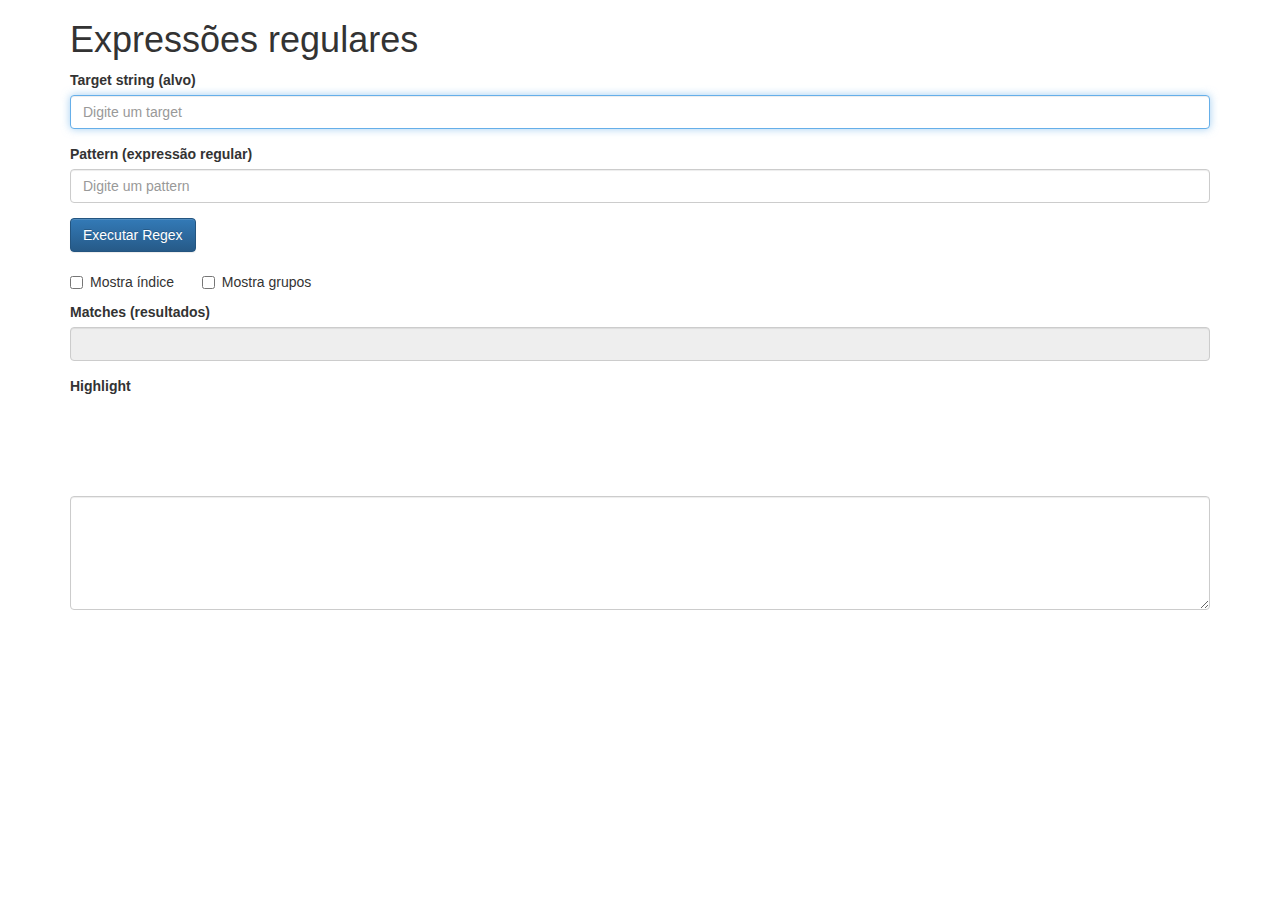
<file: T2/Regex/index.html>
<!DOCTYPE html>
<html>
<head>
    <meta charset="UTF-8">
    <title>Alura - Expressões regulares</title>
    <link rel="stylesheet" href="css/bootstrap.css">
    <link rel="stylesheet" href="css/bootstrap-theme.css"> 
</head>

<body class="container">
    
    <h1 class="text-left">Expressões regulares</h1>
    
    <form class="form" >
        
        <div class="form-group">
            <label for="target">Target string (alvo)</label>
            <input type="text" id="target" class="form-control" value="" autocomplete="off" required autofocus placeholder="Digite um target" />        
        </div>    
        
        <div class="form-group">
            <label for="pattern">Pattern (expressão regular)</label>
            <input type="text" id="pattern" class="form-control" value="" autocomplete="off" required  placeholder="Digite um pattern"/>
        </div>

        <div class="form-group">                
            <button class="btn btn-primary" onclick="executa(event)">Executar Regex</button>
        </div>

        <div class="checkbox">
            <label><input type="checkbox" id="mostraIndex" value="true" />Mostra índice </label>
            <label></label>
            <label><input type="checkbox" id="mostraGrupos" value="true" />Mostra grupos </label>
        </div>

        <div class="form-group">
            <label for="resultado" id="labelResultados">Matches (resultados)</label>
            <input type="text" id="resultado" class="form-control" value="" readonly />
        </div>

        <div class="form-group">
            <label for="resultado" id="labelHighlight">Highlight</label>
            <div id="highlightText" style="font-size:30px;"></div>
        </div>
        
    </form>

    <br />
    <br />
    <br />
    <br />

    <div class="form-group">

      <textarea class="form-control" rows="5" id="comment"></textarea>

    </div>
   <br />

    <script src="js/regex.js"></script>
    </body>
</html>
</file>
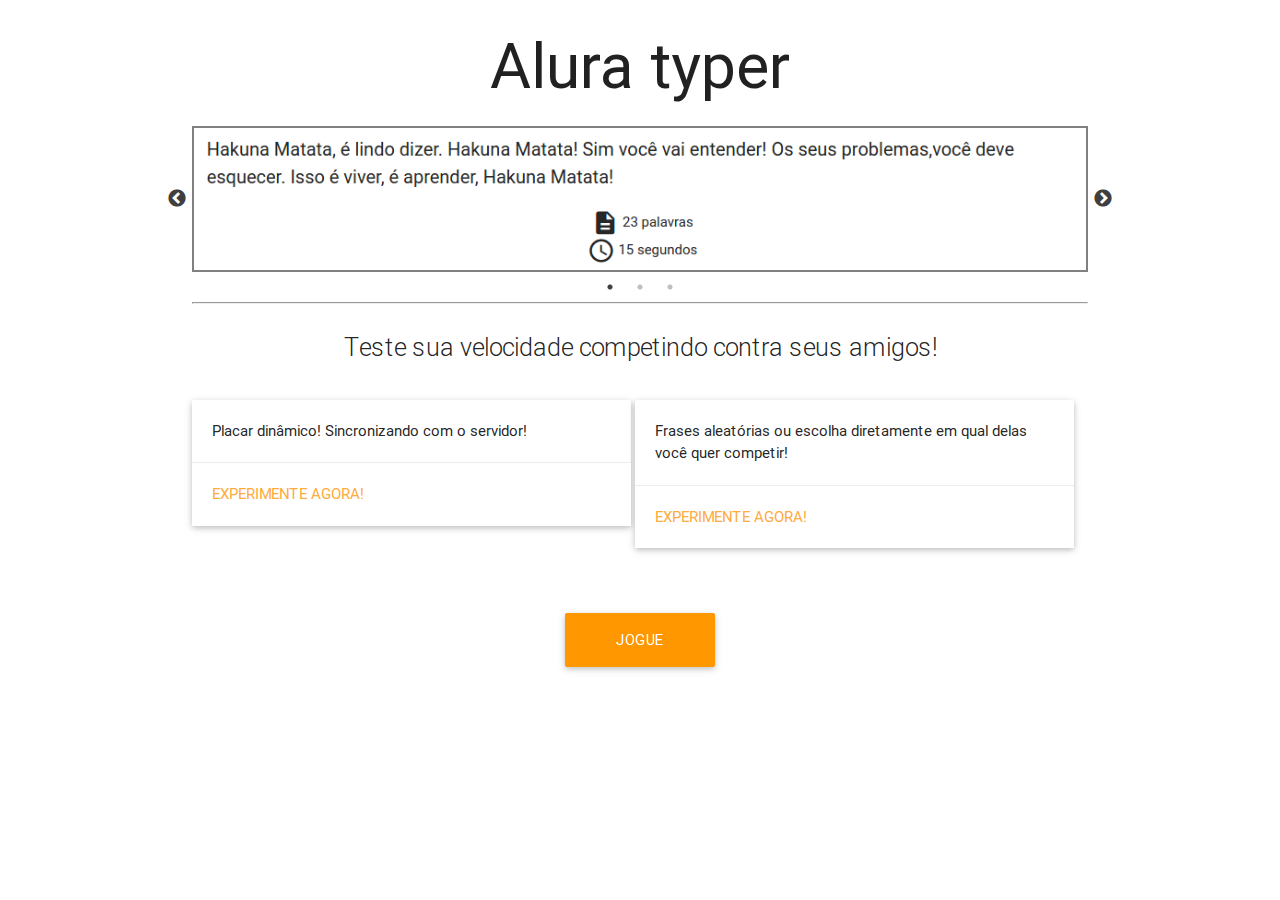
<file: T3/alura-typer/public/index.html>
<!DOCTYPE html>
<html lang="en">
<head>
    <meta charset="UTF-8">
    <title>Alura Typer</title>
    <link rel="stylesheet" href="css/libs/materialize.min.css">
    <link href="css/libs/google-fonts.css" rel="stylesheet">

    <link rel="stylesheet" type="text/css" href="slick/slick.css"/>
    <link rel="stylesheet" type="text/css" href="slick/slick-theme.css"/>

    <link href="css/index.css" rel="stylesheet">
</head>
<body>
    <section class="container">
        <h1 class="center titulo header">Alura typer</h1>
        <div class="slider">
            <img src="img/slide1.png" class="imagem-jogo">
            <img src="img/slide2.png" class="imagem-jogo">
            <img src="img/slide3.png" class="imagem-jogo">
        </div>
        <hr>
        <p class="flow-text center">Teste sua velocidade competindo contra seus amigos!</p>
        <div class="card">
           <div class="card-image">
             <!-- <img src="images/sample-1.jpg"> -->
           </div>
           <div class="card-content">
             <p>Placar dinâmico! Sincronizando com o servidor!</p>
           </div>
           <div class="card-action">
             <a href="principal.html">Experimente agora!</a>
           </div>
         </div>
         <div class="card">
           <div class="card-image">
             <!-- <img src="img/sl.jpg"> -->
           </div>
           <div class="card-content">
             <p>Frases aleatórias ou escolha diretamente em qual delas você quer competir!</p>
           </div>
           <div class="card-action">
             <a href="principal.html">Experimente agora!</a>
           </div>
         </div>

         <a class="waves-effect waves-light btn-large orange" id="botao-jogue" href="principal.html">Jogue agora!</a>

    </section>

    <script src="js/jquery.js"></script>
    <script src="slick/slick.min.js"></script>
    <script src="js/slider.js"></script>


</body>
</html>
</file>
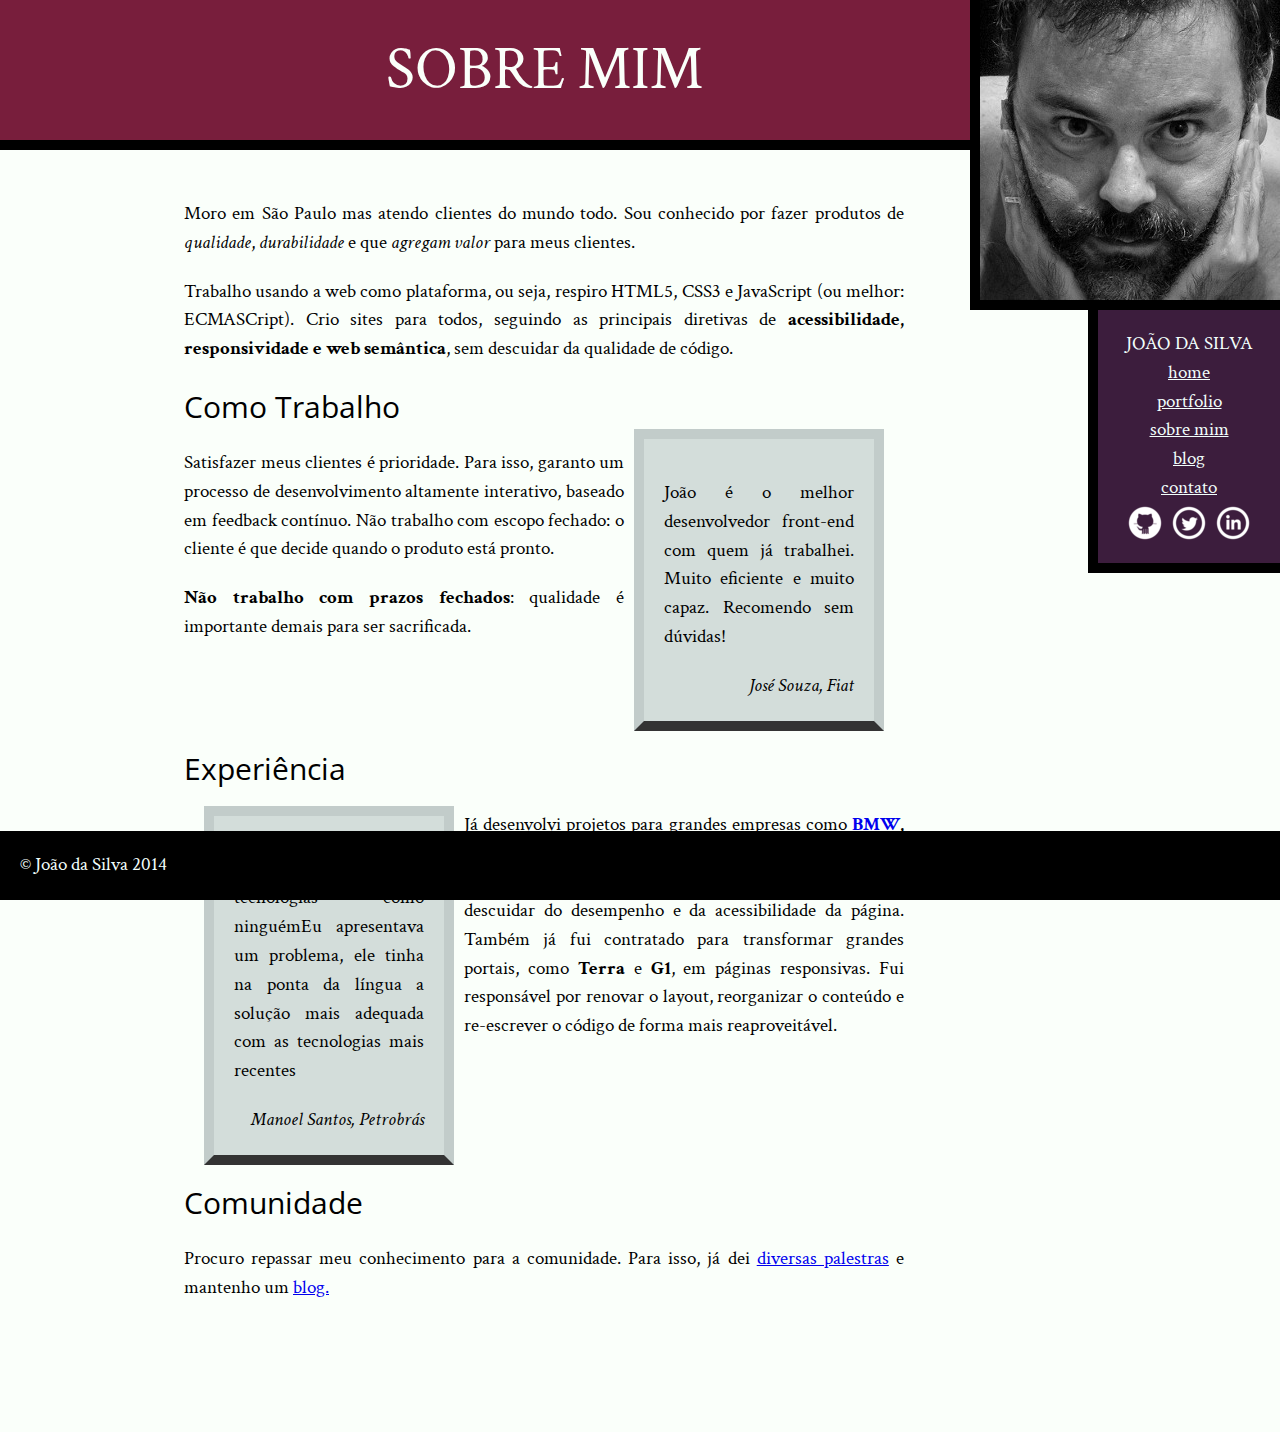
<file: T1/Projeto_html/Bio.html>
<!DOCTYPE html>
<html>
    <head>
       
      
        <title>Biografia - João da Silva</title>
        <meta charset="utf-8">
        <link rel="icon" href="favicon.png">
        <link rel="stylesheet" href="css/reset.css" >
        <link rel="stylesheet" href="css/Site.css">
        <link rel="stylesheet" href="css/bio.css">
        <link rel="stylesheet" href="http://fonts.googleapis.com/css?family=Crimson+Text:400,400italic,600">
        <link rel="stylesheet" href="http://fonts.googleapis.com/css?family=Open+Sans+Condensed:700">  

    </head>
    <body>  
        <main>
            <h1 class="titulo_site">Sobre mim</h1>
       
            <div class="corpo_site" >
                <p>Moro em São Paulo mas atendo clientes do mundo todo. Sou conhecido por fazer produtos de <em>qualidade</em>, <em>durabilidade</em> e que <em>agregam valor</em> para meus clientes.</p>
                
            
                <p>Trabalho usando a web como plataforma, ou seja, respiro HTML5, CSS3 e JavaScript (ou melhor: ECMASCript). Crio sites para todos, seguindo as principais diretivas de <strong>acessibilidade, responsividade e web semântica</strong>, sem descuidar da qualidade de código.</p>

                <h2 class="subtitulo_site" >Como Trabalho</h2>
                <blockquote class="citacao_site fiat">
                    <p>João é o melhor desenvolvedor front-end com quem já trabalhei. Muito eficiente e muito capaz. Recomendo sem dúvidas!</p> <cite>José Souza, Fiat</cite>
                </blockquote>    


                <p>Satisfazer meus clientes é prioridade. Para isso, garanto um processo de desenvolvimento altamente interativo, baseado em feedback contínuo. Não trabalho com escopo fechado: o cliente é que decide quando o produto está pronto.</p>

                <p><strong>Não trabalho com prazos fechados</strong>: qualidade é importante demais para ser sacrificada.</p>

                <h2 class="subtitulo_site" >Experiência</h2>
                <blockquote class="citacao_site petrobras">
                    <p>João domina as tecnologias como ninguémEu apresentava um problema, ele tinha na ponta da língua a solução mais adequada com as tecnologias mais recentes</p>
                    <cite>Manoel Santos, Petrobrás</cite>
                </blockquote>
                <p>Já desenvolvi projetos para grandes empresas como <strong><a href="http://www.bmw.com/">BMW</a>, <a href="http://www.uol.com.br/">UOL</a> e <a href="https://www.ibm.com/br-pt/">IBM</a></strong>. Neles, o foco principal era entregar uma experiência imersiva e impactante para o usuário final sem descuidar do desempenho e da acessibilidade da página.
                Também já fui contratado para transformar grandes portais, como <strong>Terra</strong> e <strong>G1</strong>, em páginas responsivas. Fui responsável por renovar o layout, reorganizar o conteúdo e re-escrever o código de forma mais reaproveitável.</p>

                <h2 class="subtitulo_site" >Comunidade</h2>

                <p>Procuro repassar meu conhecimento para a comunidade. Para isso, já dei <a href="portifolio.html">diversas palestras</a> e mantenho um <a href="Blog.html">blog.</a></p>
            </div>    
        </main> 
        <img  src="img/eu.jpg" alt="foto de João da Silva" class="minha-foto" >
      
        <aside class="navegacao_site">
              <h1>João da Silva</h1>
            <nav>
                <ul>
                    <li><a href="index.html">Home</a></li>
                    <li><a href="portfolio.html">Portfolio</a></li>
                    <li><a href="bio.html">Sobre mim</a></li>
                    <li><a href="blog.html">Blog</a></li>
                    <li><a href="contato.html">Contato</a></li>
                </ul>
            </nav>
           
               <ul class="icones-sociais"> 
                   <li><a class="github" href="https://github.com/joaodasilva">Github</a></li>
                   <li><a class="twitter" href="https://twitter.com/joaodasilva">Twitter</a></li>
                   <li><a class="linkedin" href="https://br.linkedin.com/pub/joão-da-silva/32/4/508">Linkedin</a></li>
                </ul>
        </aside>     
        <footer class="rodape-pagina">
                &copy; João da Silva 2014
        </footer>        
    </body>
</html>
</file>
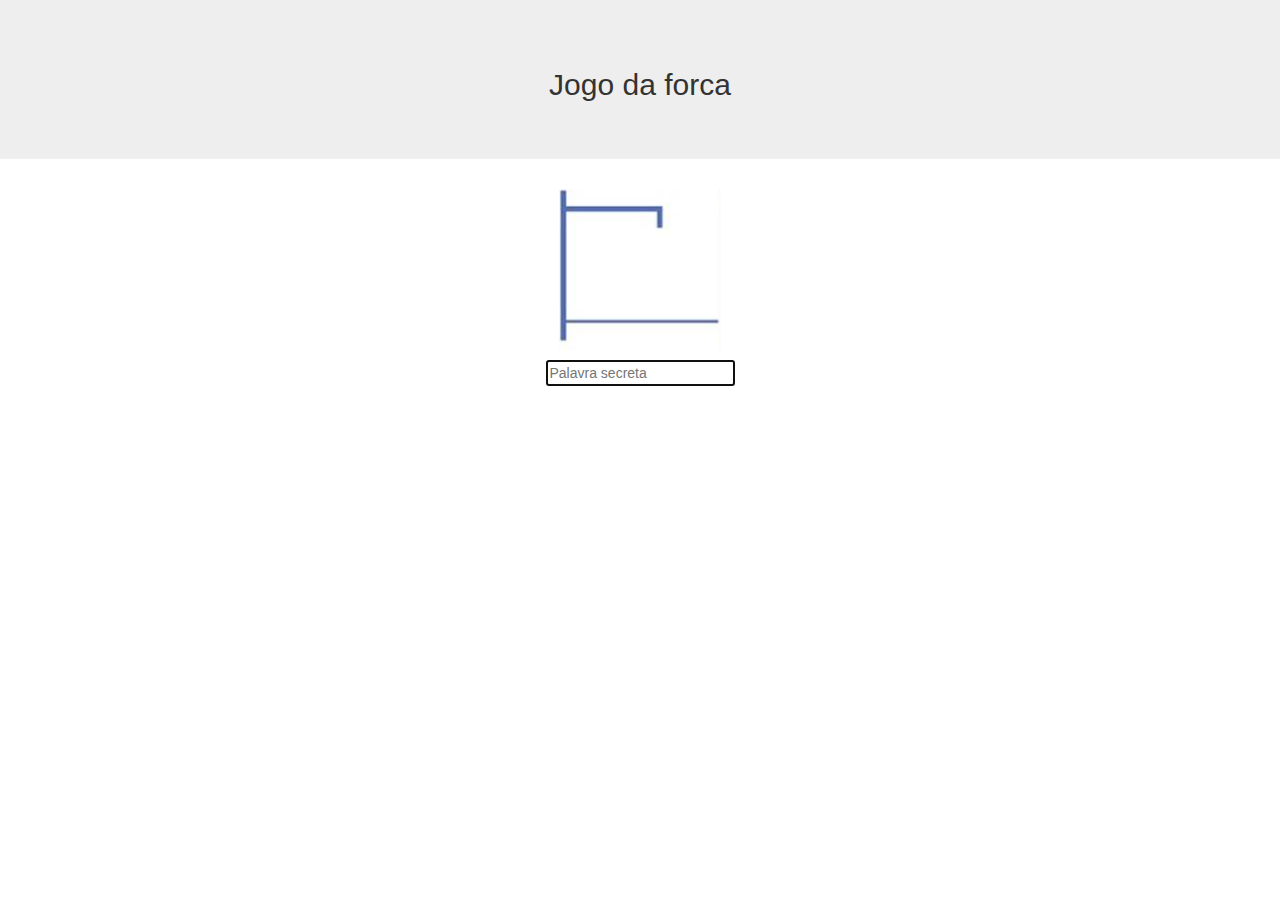
<file: T3/gallows/gallows.html>
<!DOCTYPE html>
<html lang="pt-br">
<head>
    <meta charset="UTF-8">
    <meta name="viewport" content="width=device-width">
    <link rel="stylesheet" href="css/bootstrap.min.css">
    <link rel="stylesheet" href="css/sprite.css">
    <link rel="stylesheet" href="css/lacuna.css">
    <title>Jogo da Forca</title>
</head>
<body>
    <div class="jumbotron">
        <h2 class="text-center">Jogo da forca</h2>
    </div>
    <div class="container">

        <!-- div com a classe sprite -->
        <div class="sprite"></div>
        
        <ul class="lacunas text-center"></ul>

        <div class="text-center">
        <input id="entrada" 
            class="entrada"
            placeholder="Palavra secreta" autofocus>
        </div>
    </div>

    <script src="js/jquery.min.js"></script>
</body>
</html>
</file>
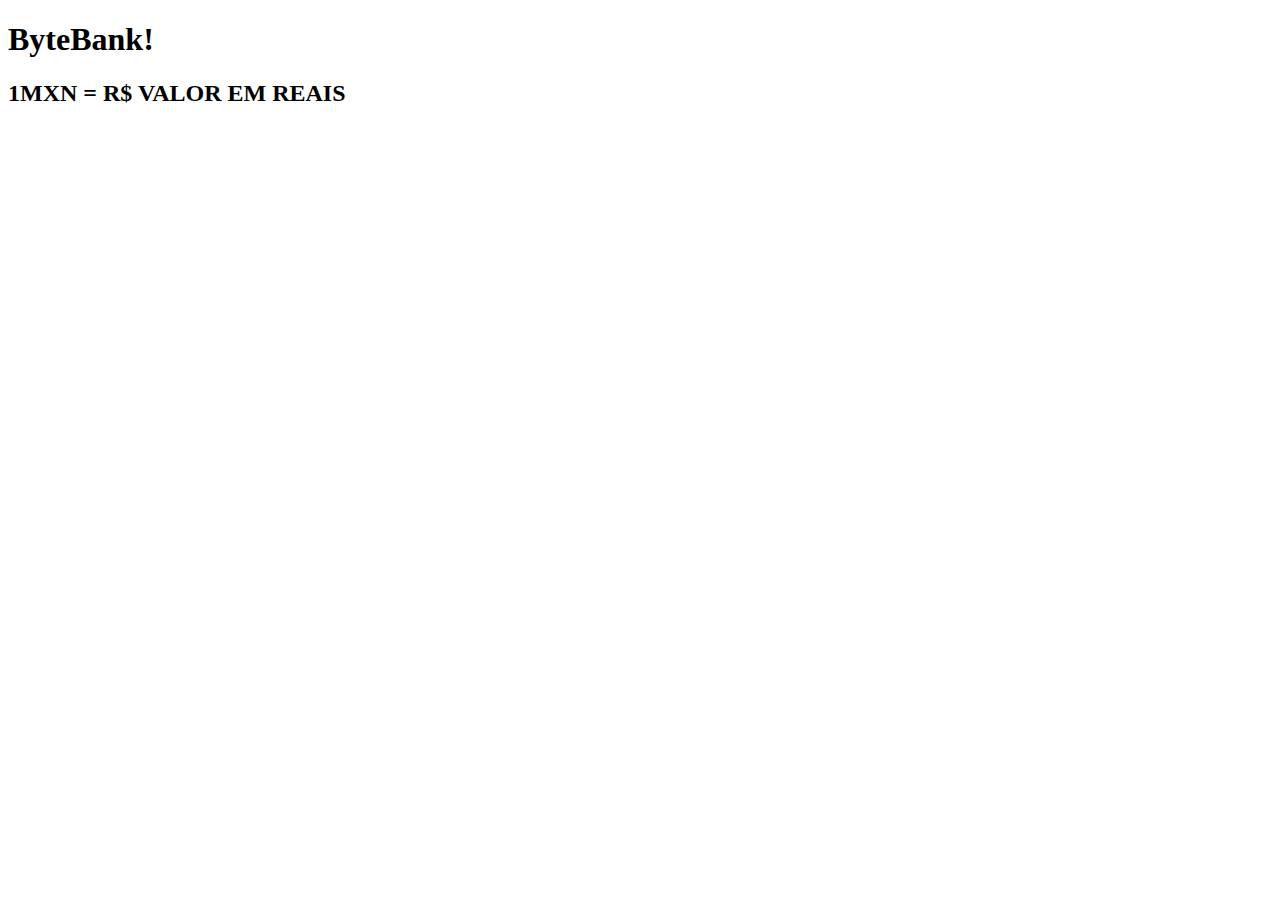
<file: ByteBank.Portal/ByteBank.Portal/View/Cambio/MXN.html>
﻿<!DOCTYPE html>
<html>
<header>
    <meta charset="utf-8" />
    <meta name="viewport" content="width=device-width, initial-scale=1.0">        
    <title>ByteBank</title>
</header>
<body>
    <h1>ByteBank!</h1>
    <h2>1MXN = R$ VALOR EM REAIS </h2>
</body>
</html>
</file>
<file: T3/alura-typer/public/css/libs/google-fonts.css>
/* fallback */
@font-face {
  font-family: 'Material Icons';
  font-style: normal;
  font-weight: 400;
  src: local('../../fonts/Material Icons'), local('../../fonts/MaterialIcons-Regular'), url(https://fonts.gstatic.com/s/materialicons/v17/2fcrYFNaTjcS6g4U3t-Y5ZjZjT5FdEJ140U2DJYC3mY.woff2) format('woff2');
}

.material-icons {
  font-family: 'Material Icons';
  font-weight: normal;
  font-style: normal;
  font-size: 24px;
  line-height: 1;
  letter-spacing: normal;
  text-transform: none;
  display: inline-block;
  white-space: nowrap;
  word-wrap: normal;
  direction: ltr;
  -webkit-font-feature-settings: 'liga';
  -webkit-font-smoothing: antialiased;
}
</file>
<file: T3/alura-typer/public/css/index.css>
.card{
	width: 49%;
	display: inline-block;
	vertical-align: top;
}


#botao-jogue{
	width: 150px;
	display: block;
	margin: 50px auto;
}

.imagem-jogo {
	border: 2px solid gray;
}

.slider {
	height: auto;
}

.slick-prev:before, .slick-next:before{
	color: black;
}
</file>
<file: T1/Projeto_html/css/Site.css>
body{
    background-color: rgb(250, 255, 250);
    font-family: "Crimson Text", serif;
    font-size: 120%;
	line-height: 1.5;
   }

.titulo_site {
    font-size: 60px; 
    background-color: rgb(120, 30, 60);
    color: rgb(250, 255, 250);
    text-align: center;
    padding: 25px;
    border-bottom: 10PX solid black;
    text-transform: uppercase;
}

.subtitulo_site{
    font-size: 30px;
    font-family:"Open Sans Condensed", sans-serif;
    clear: both;
    
}
p {
    text-align:justify;
    margin: 20px 0;
    
}
.citacao_site {
    background-color: #D3DDDA;
    padding: 20px;
    border: 10PX solid #C2CCCA;
    border-bottom-color: #333;
    border-right-color: #C2CCCA;
    border-left-color: #C2CCCA;
    width: 250px;
    margin: 0px 10px;
    box-sizing: border-box;
    float: right;
}
.citacao_site.fiat {
    float: right;
    margin-bottom: 15px;
    margin-right: 20px;
    
}
.citacao_site.petrobras {
    float: left;
    margin-bottom: 15px;
    margin-top: 15px;
    margin-left: 20px;
}
.navegacao-site {
	width: 15%;
	position: relative;
	top: 310px;
}
.navegacao_site {
    background-color: #3C1D3D;
    color: #F2FFFC;
    text-align: center;
    padding: 20px;
    }
.navegacao-site h1 {
	font-size: 30px;
	margin-bottom: 25px;
}

.corpo_site {
    width: 720px;
    margin: auto;
    padding: 30px;
    }
article {
    padding-bottom: 30px;
    border-bottom: 1px solid #b5a9a9;
    margin-bottom: 20px;
}

.icones-sociais li {
    display: inline-block;
}
.icones-sociais a {
width: 40px;
height: 40px;
display: inline-block;
text-indent: -9999px;
}
.github {
background-image: url(github.png);
}
.twitter {
background-image: url(twitter.png);
    }
.linkedin {
background-image: url(linkedin.png);
}
.leia_mais {
    padding: 8px;
    margin: 16px;
    display: block;
    font-size: 24px;
    text-align: center;
    background-color: #E6E7E8;
    
}
titulo_site h1{
    text-transform: uppercase;
}
h1 {
    text-transform: uppercase;
}
nav h1{
    font-size: 30px;
    margin-bottom: 25px;
}
nav a{
    color: inherit;
    text-transform: lowercase;
}
strong{
    font-weight: bold;
}
em{
    font-style: italic;
}
footer {
    background-color: #000;
    color: #F2FFFC;
    padding: 20PX;
}
.minha_foto, .navegacao_site {
    float: right;
    box-sizing: border-box;
    border-left: 10px solid black;
	border-bottom: 10px solid black;
    }
cite {
	font-style: italic;
	float: right;
}
.minha-foto {
	position: absolute;
	top: 0;
	right: 0;
}

main {
   padding-bottom: 80px;
}

.rodape-pagina {
	background-color: #000;
	color: #F2FFFC;
	clear: both;
	position: fixed;
	bottom: 0;
	left: 0;
	width: 100%;
    padding: 20;
}
</file>
<file: T1/Projeto_html/css/bio.css>
body{
    background-color: rgb(250, 255, 250);
    font-family: "Crimson Text", serif;
    font-size: 120%;
	line-height: 1.5;
   }

.titulo_site {
    font-size: 60px; 
    background-color: rgb(120, 30, 60);
    color: rgb(250, 255, 250);
    text-align: center;
    padding: 25px;
    border-bottom: 10PX solid black;
    text-transform: uppercase;
}

.subtitulo_site{
    font-size: 30px;
    font-family:"Open Sans Condensed", sans-serif;
    clear: both;
    
}
p {
    text-align:justify;
    margin: 20px 0;
    
}
.citacao_site {
    background-color: #D3DDDA;
    padding: 20px;
    border: 10PX solid #C2CCCA;
    border-bottom-color: #333;
    border-right-color: #C2CCCA;
    border-left-color: #C2CCCA;
    width: 250px;
    margin: 0px 10px;
    box-sizing: border-box;
    float: right;
}
.citacao_site.fiat {
    float: right;
    margin-bottom: 15px;
    margin-right: 20px;
    
}
.citacao_site.petrobras {
    float: left;
    margin-bottom: 15px;
    margin-top: 15px;
    margin-left: 20px;
}
.navegacao-site {
    clear:right;
	width: 15%;
	top: 310px;
	position: relative;
    padding: 20px;
}
.navegacao_site {
    background-color: #3C1D3D;
    color: #F2FFFC;
    text-align: center;
    }
.navegacao-site h1 {
	font-size: 30px;
	margin-bottom: 25px;
}
main {
    float: left;
    width: 85%;
}
.corpo_site {
    width: 720px;
    margin: auto;
    padding: 30px;
    }

.icones-sociais li {
    display: inline-block;
}
.icones-sociais a {
width: 40px;
height: 40px;
display: inline-block;
text-indent: -9999px;
}
.github {
background-image: url(../img/github.png);
}
.twitter {
background-image: url(../img/twitter.png);
    }
.linkedin {
background-image: url(../img/linkedin.png);
}

titulo_site h1{
    text-transform: uppercase;
}
h1 {
    text-transform: uppercase;
}
nav h1{
    font-size: 30px;
    margin-bottom: 25px;
}
nav a{
    color: inherit;
    text-transform: lowercase;
}
strong{
    font-weight: bold;
}
em{
    font-style: italic;
}
footer {
    background-color: #000;
    color: #F2FFFC;
    padding: 20PX;
}
.navegacao_site {
    float: right;
    position: relative;
    top: 310px;
    width: 15%;
    box-sizing: border-box;
    border-left: 10px solid black;
	border-bottom: 10px solid black;
    }
cite {
	font-style: italic;
	float: right;
}
.minha-foto {
	position: absolute;
	top: 0;
	right: 0;
    border-bottom: 10px solid black;
    border-left: 10px solid black;
}

main {
   padding-bottom: 80px;
}

.rodape-pagina {
	background-color: #000;
	color: #F2FFFC;
	clear: both;
	position: fixed;
	bottom: 0;
	left: 0;
	width: 100%;
    padding: 20;
}
</file>
<file: T3/gallows/css/sprite.css>
.sprite {
    background: url(../img/sprite.jpeg) no-repeat;
    width: 162.6px;
    height: 160.5px;
    margin: 0 auto;
}

.frame1 { background-position: 0 0; }

.frame2 { background-position: 25% 0; }

.frame3 { background-position: 50% 0; }

.frame4 { background-position: 75% 0; }

.frame5 { background-position: 100% 0; }

.frame6 { background-position: 0 100%; }

.frame7 { background-position: 25% 100%; }

.frame8 { background-position: 50% 100%; }

.frame9 { background-position: 75% 100%; }
</file>
<file: T3/gallows/css/lacuna.css>
.lacuna {
    display: inline-block;
    font-size: 2em;
    border: solid 2px;
    padding: 2%;
    margin: 1%;
}
</file>
